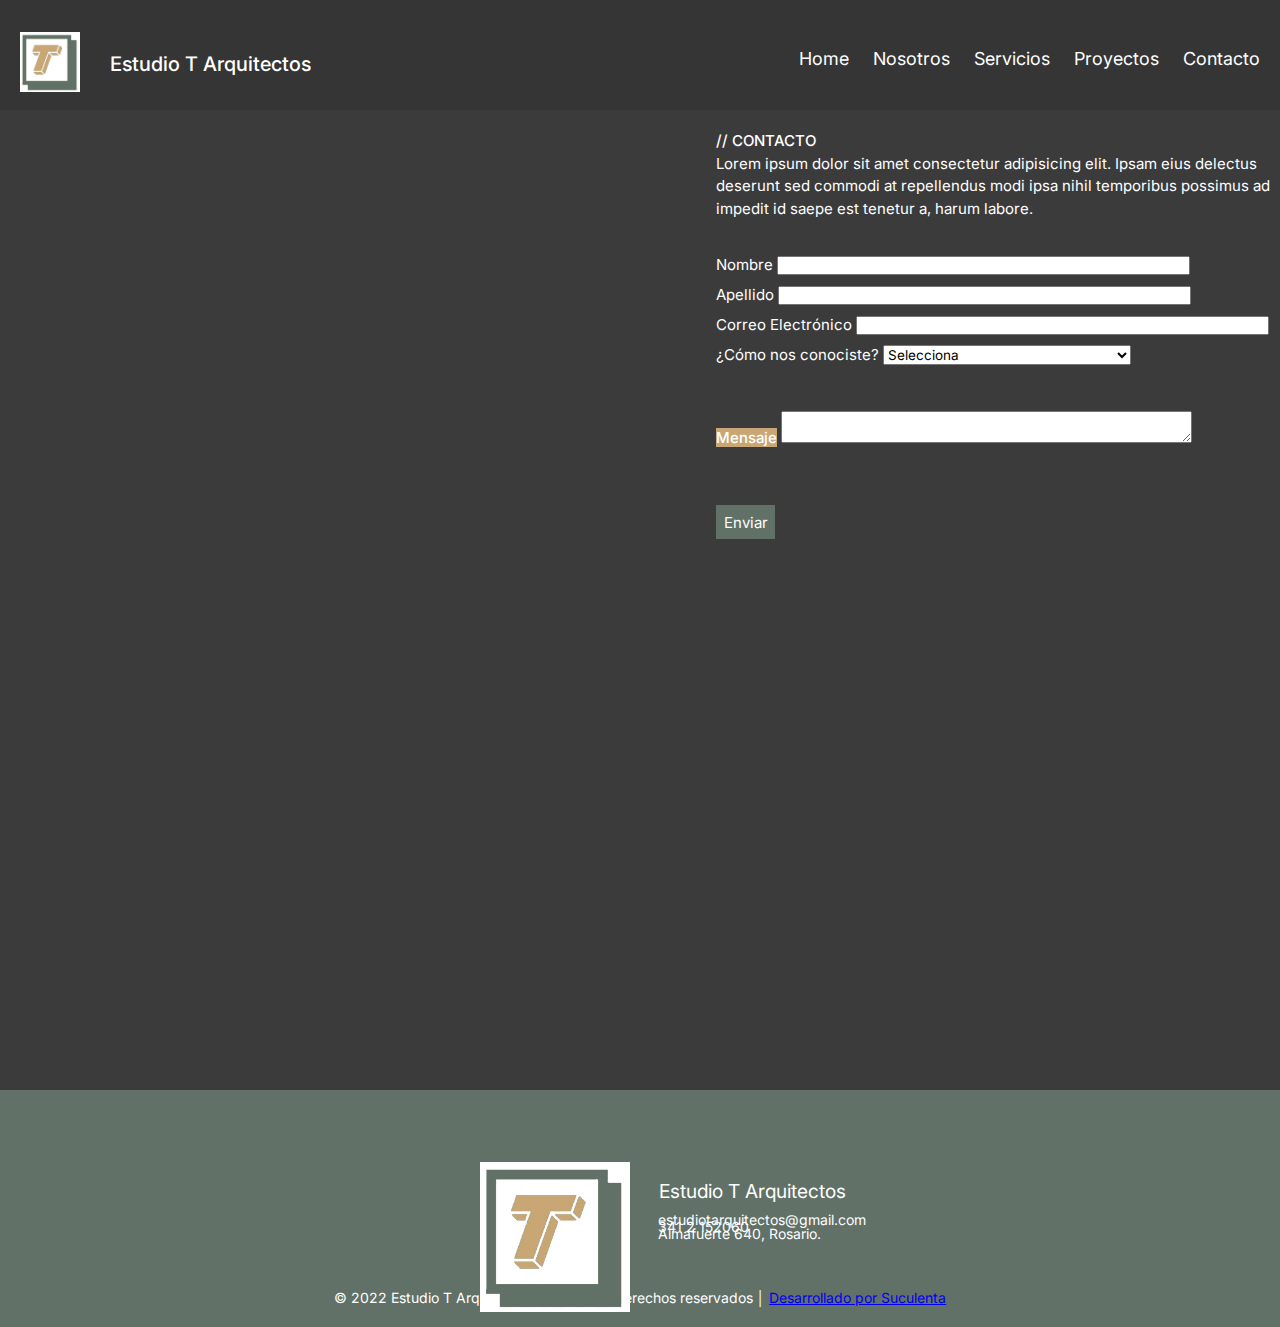
<file: pages/contacto.html>
<!DOCTYPE html>
<html lang="en">

<head>
    <meta charset="UTF-8">
    <meta name="viewport" content="width=device-width, initial-scale=1.0"/>
    <link rel="stylesheet" href="https://use.fontawesome.com/releases/v5.8.1/css/all.css"
        integrity="sha384-50oBUHEmvpQ+1lW4y57PTFmhCaXp0ML5d60M1M7uH2+nqUivzIebhndOJK28anvf" crossorigin="anonymous">
    <link href="https://fonts.googleapis.com/css2?family=Inter:wght@200;300;400;500;600;700;800;900&display=swap"
        rel="stylesheet">
        <link href="https://cdn.jsdelivr.net/npm/bootstrap@5.2.2/dist/css/bootstrap.min.css" rel="stylesheet"
        integrity="sha384-Zenh87qX5JnK2Jl0vWa8Ck2rdkQ2Bzep5IDxbcnCeuOxjzrPF/et3URy9Bv1WTRi" crossorigin="anonymous">
    <title>Estudio T Arquitectos</title>
    <link rel="stylesheet" href="../style.css">
</head>

<body>
    <section id="fondopages">
        <div class="header">
            <img class= "logoheader" src="../assets/img/BannerT.jpg" alt="logo" width="60" height="60">
            <h1>Estudio T Arquitectos</h1>
            <ul class="nav justify-content-end">
                <li class="nav-item">
                  <a class="nav-link active" aria-current="page" href="../index.html">Home</a>
                </li>
                <li class="nav-item">
                    <a class="nav-link active" aria-current="page" href="./nosotros.html">Nosotros</a>
                  </li>
                  <li class="nav-item">
                    <a class="nav-link active" aria-current="page" href="./servicios.html">Servicios</a>
                  </li>
                  <li class="nav-item">
                    <a class="nav-link active" aria-current="page" href="./proyectos.html">Proyectos</a>
                  </li>
                  <li class="nav-item">
                    <a class="nav-link active" aria-current="page" href="./contacto.html">Contacto</a>
                  </li>
              </ul>
        </div>
        <!--MAIN-->
        <main class="gridContacto">
            <!--Iframe Google Maps-->
            <section class="mapaGoogle">
            <iframe
            src="https://www.google.com/maps/embed?pb=!1m14!1m8!1m3!1d13397.15813609034!2d-60.6728435!3d-32.9169478!3m2!1i1024!2i768!4f13.1!3m3!1m2!1s0x0%3A0xcab47e4393eea085!2sEstudio%20T%20Arquitectos!5e0!3m2!1ses!2sar!4v1664711006768!5m2!1ses!2sar"
            width="600" height="400" style="border:0;" allowfullscreen="" loading="lazy"
            referrerpolicy="no-referrer-when-downgrade" class="mapaGoogle"></iframe>
        </section>
            <!--Form-->
            <section class="formulario">
                <div class="formdiv">
                    <h3 class="tituloform">// CONTACTO</h3>
                    <p>Lorem ipsum dolor sit amet consectetur adipisicing elit. Ipsam eius delectus deserunt sed commodi
                        at repellendus modi ipsa nihil temporibus possimus ad impedit id saepe est tenetur a, harum
                        labore.</p>
                </div>
                <form class="row-g-3">
                    <div class="col-md-12">
                        <label for="inputName" class="form-label">Nombre</label>
                        <input type="name" class="form-control" id="inputName">
                    </div>
                    <div class="col-md-12">
                        <label for="inputLastName" class="form-label">Apellido</label>
                        <input type="lastname" class="form-control" id="inputLastName">
                    </div>
                    <div class="col-12">
                        <label for="inputEmail" class="form-label">Correo Electrónico</label>
                        <input type="email" class="form-control" id="inputEmail">
                    </div>
                    <div class="col-md-4">
                        <label for="inputConociste" class="form-label">¿Cómo nos conociste?</label>
                        <select id="inputConociste" class="form-select">
                            <option selected>Selecciona</option>
                            <option>Redes Sociales</option>
                            <option>Recomendación</option>
                            <option>Resultados de búsqueda de Google</option>
                        </select>
                    </div>
                    <div class="input-group">
                        <span class="input-group-text">Mensaje</span>
                        <textarea class="form-control" aria-label="With textarea"></textarea>
                    </div>
                    </label>
                    </div>
                    </div>
                    <div class="col-12">
                        <button type="submit" class="btn-btn-primary">Enviar</button>
                    </div>
                </form>
            </section>

        </main>

        <!--FOOTER-->
  <footer class="footer">
    <!-- Grid container -->
    <img src="../assets/img/BannerT.jpg" alt="logo" class="logoFooter" width="150" height="150">
    <section class="footerinfo" >
      <h2 class="titulofooter">Estudio T Arquitectos</h2>
    <div class="footerp">
      <p>estudiotarquitectos@gmail.com</p>
      <p>341 2 152060</p>
      <p>Almafuerte 640, Rosario.</p>
    </div>
    <div class="container pt-4">
      <!-- Section: Social media -->
      <section class="socialmediaicons">
        <!-- Facebook -->
        <a class="btn btn-link btn-floating btn-sm text-light m-1" href="https://www.facebook.com/estudiotarqs" role="button"
          data-mdb-ripple-color="dark"><i class="fab fa-facebook-f"></i></a>
        <!-- Instagram -->
        <a class="btn btn-link btn-floating btn-sm text-light m-1" href="https://www.instagram.com/estudiotarqs/" role="button"
          data-mdb-ripple-color="dark"><i class="fab fa-instagram"></i></a>
      </section>
      <!-- Section: Social media -->
    </div>
  </section>
    
    <!-- Grid container -->
    <!-- Copyright -->
    <div class="copyrightfooter">
      © 2022 Estudio T Arquitectos │ Todos los derechos reservados │
      <a class="text-dark" href="https://suculentaflor.com">Desarrollado por Suculenta</a>
    </div>
    <!-- Copyright -->
  </footer>
        <script src="https://cdn.jsdelivr.net/npm/bootstrap@5.2.2/dist/js/bootstrap.bundle.min.js"
        integrity="sha384-OERcA2EqjJCMA+/3y+gxIOqMEjwtxJY7qPCqsdltbNJuaOe923+mo//f6V8Qbsw3"
        crossorigin="anonymous"></script>
</body>

</html>
</file>
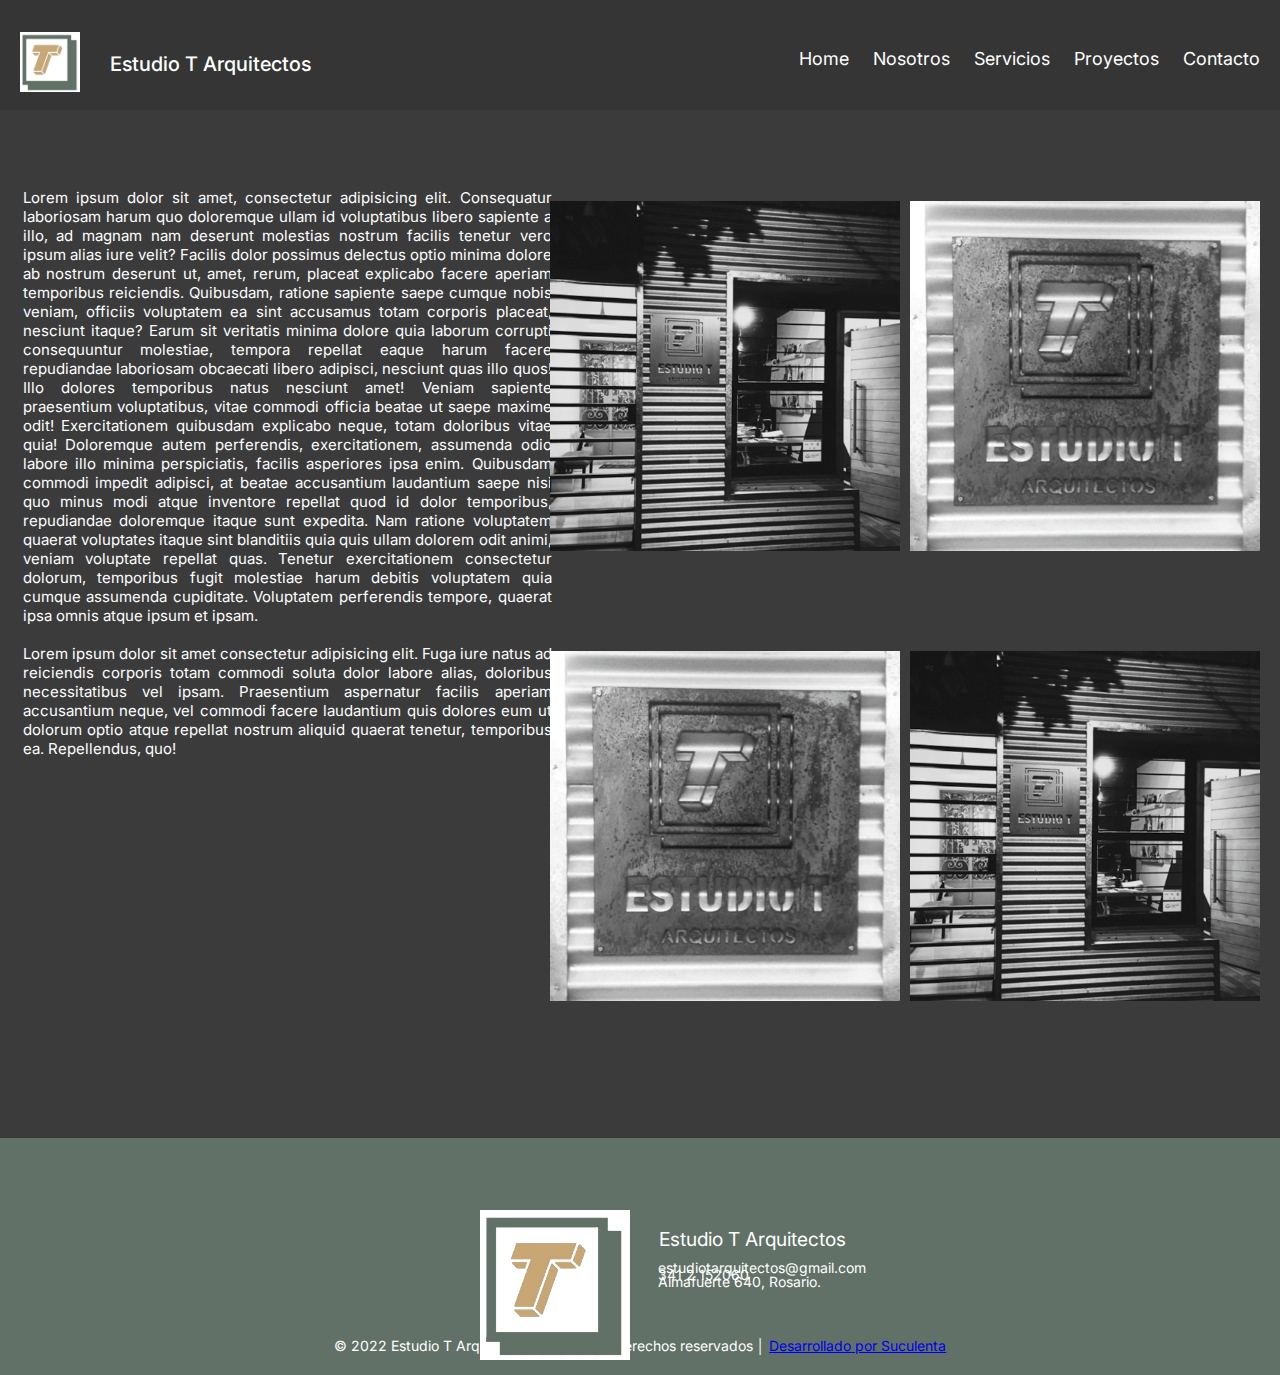
<file: pages/nosotros.html>
<!DOCTYPE html>
<html lang="en">

<head>
    <meta charset="UTF-8">
    <meta name="viewport" content="width=device-width, initial-scale=1.0"/>
    <link rel="stylesheet" href="https://use.fontawesome.com/releases/v5.8.1/css/all.css"
        integrity="sha384-50oBUHEmvpQ+1lW4y57PTFmhCaXp0ML5d60M1M7uH2+nqUivzIebhndOJK28anvf" crossorigin="anonymous">
    <link href="https://fonts.googleapis.com/css2?family=Inter:wght@200;300;400;500;600;700;800;900&display=swap"
        rel="stylesheet">
        <link href="https://cdn.jsdelivr.net/npm/bootstrap@5.2.2/dist/css/bootstrap.min.css" rel="stylesheet"
        integrity="sha384-Zenh87qX5JnK2Jl0vWa8Ck2rdkQ2Bzep5IDxbcnCeuOxjzrPF/et3URy9Bv1WTRi" crossorigin="anonymous">
    <title>Estudio T Arquitectos</title>
    <link rel="stylesheet" href= "../style.css">
</head>
<body>
    <section id="fondopages">
    <div class="header">
        <img class= "logoheader" src="../assets/img/BannerT.jpg" alt="logo" width="60" height="60">
        <h1>Estudio T Arquitectos</h1>
        <ul class="nav justify-content-end">
            <li class="nav-item">
              <a class="nav-link active" aria-current="page" href="../index.html">Home</a>
            </li>
            <li class="nav-item">
                <a class="nav-link active" aria-current="page" href="./nosotros.html">Nosotros</a>
              </li>
              <li class="nav-item">
                <a class="nav-link active" aria-current="page" href="./servicios.html">Servicios</a>
              </li>
              <li class="nav-item">
                <a class="nav-link active" aria-current="page" href="./proyectos.html">Proyectos</a>
              </li>
              <li class="nav-item">
                <a class="nav-link active" aria-current="page" href="./contacto.html">Contacto</a>
              </li>
          </ul>
    </div>
    <main class="mainNosotros">
        <div class="pNosotros">
            <p>Lorem ipsum dolor sit amet, consectetur adipisicing elit. Consequatur laboriosam harum quo doloremque ullam id voluptatibus libero sapiente a illo, ad magnam nam deserunt molestias nostrum facilis tenetur vero ipsum alias iure velit? Facilis dolor possimus delectus optio minima dolore ab nostrum deserunt ut, amet, rerum, placeat explicabo facere aperiam temporibus reiciendis. Quibusdam, ratione sapiente saepe cumque nobis veniam, officiis voluptatem ea sint accusamus totam corporis placeat, nesciunt itaque? Earum sit veritatis minima dolore quia laborum corrupti consequuntur molestiae, tempora repellat eaque harum facere repudiandae laboriosam obcaecati libero adipisci, nesciunt quas illo quos! Illo dolores temporibus natus nesciunt amet! Veniam sapiente praesentium voluptatibus, vitae commodi officia beatae ut saepe maxime odit! Exercitationem quibusdam explicabo neque, totam doloribus vitae quia! Doloremque autem perferendis, exercitationem, assumenda odio labore illo minima perspiciatis, facilis asperiores ipsa enim. Quibusdam commodi impedit adipisci, at beatae accusantium laudantium saepe nisi quo minus modi atque inventore repellat quod id dolor temporibus, repudiandae doloremque itaque sunt expedita. Nam ratione voluptatem quaerat voluptates itaque sint blanditiis quia quis ullam dolorem odit animi, veniam voluptate repellat quas. Tenetur exercitationem consectetur dolorum, temporibus fugit molestiae harum debitis voluptatem quia cumque assumenda cupiditate. Voluptatem perferendis tempore, quaerat ipsa omnis atque ipsum et ipsam.</p>
        <br>
        <p>Lorem ipsum dolor sit amet consectetur adipisicing elit. Fuga iure natus ad reiciendis corporis totam commodi soluta dolor labore alias, doloribus necessitatibus vel ipsam. Praesentium aspernatur facilis aperiam accusantium neque, vel commodi facere laudantium quis dolores eum ut dolorum optio atque repellat nostrum aliquid quaerat tenetur, temporibus ea. Repellendus, quo!</p>
        </div>
        <section class="galeriaNosotros">
            <img src="../assets/img/estudio.png" alt="estudio" height="350px" width="350px">
            <img src="../assets/img/placaestudio.png" alt="placa" height="350px" width="350px">
            <img src="../assets/img/placaestudio.png" alt="placa" height="350px" width="350px">
            <img src="../assets/img/estudio.png" alt="estudio" height="350px" width="350px">
        </section>
        <div>
        </div>
    </section>
    </main>  
        <!--FOOTER-->
  <footer class="footer">
    <!-- Grid container -->
    <img src="../assets/img/BannerT.jpg" alt="logo" class="logoFooter" width="150" height="150">
    <section class="footerinfo" >
      <h2 class="titulofooter">Estudio T Arquitectos</h2>
    <div class="footerp">
      <p>estudiotarquitectos@gmail.com</p>
      <p>341 2 152060</p>
      <p>Almafuerte 640, Rosario.</p>
    </div>
    <div class="container pt-4">
      <!-- Section: Social media -->
      <section class="socialmediaicons">
        <!-- Facebook -->
        <a class="btn btn-link btn-floating btn-sm text-light m-1" href="https://www.facebook.com/estudiotarqs" role="button"
          data-mdb-ripple-color="dark"><i class="fab fa-facebook-f"></i></a>
        <!-- Instagram -->
        <a class="btn btn-link btn-floating btn-sm text-light m-1" href="https://www.instagram.com/estudiotarqs/" role="button"
          data-mdb-ripple-color="dark"><i class="fab fa-instagram"></i></a>
      </section>
      <!-- Section: Social media -->
    </div>
  </section>
    
    <!-- Grid container -->
    <!-- Copyright -->
    <div class="copyrightfooter">
      © 2022 Estudio T Arquitectos │ Todos los derechos reservados │
      <a class="text-dark" href="https://suculentaflor.com">Desarrollado por Suculenta</a>
    </div>
    <!-- Copyright -->
  </footer>
    <script src="https://cdn.jsdelivr.net/npm/bootstrap@5.2.2/dist/js/bootstrap.bundle.min.js"
    integrity="sha384-OERcA2EqjJCMA+/3y+gxIOqMEjwtxJY7qPCqsdltbNJuaOe923+mo//f6V8Qbsw3"
    crossorigin="anonymous"></script>
    </body>
</html>
</file>
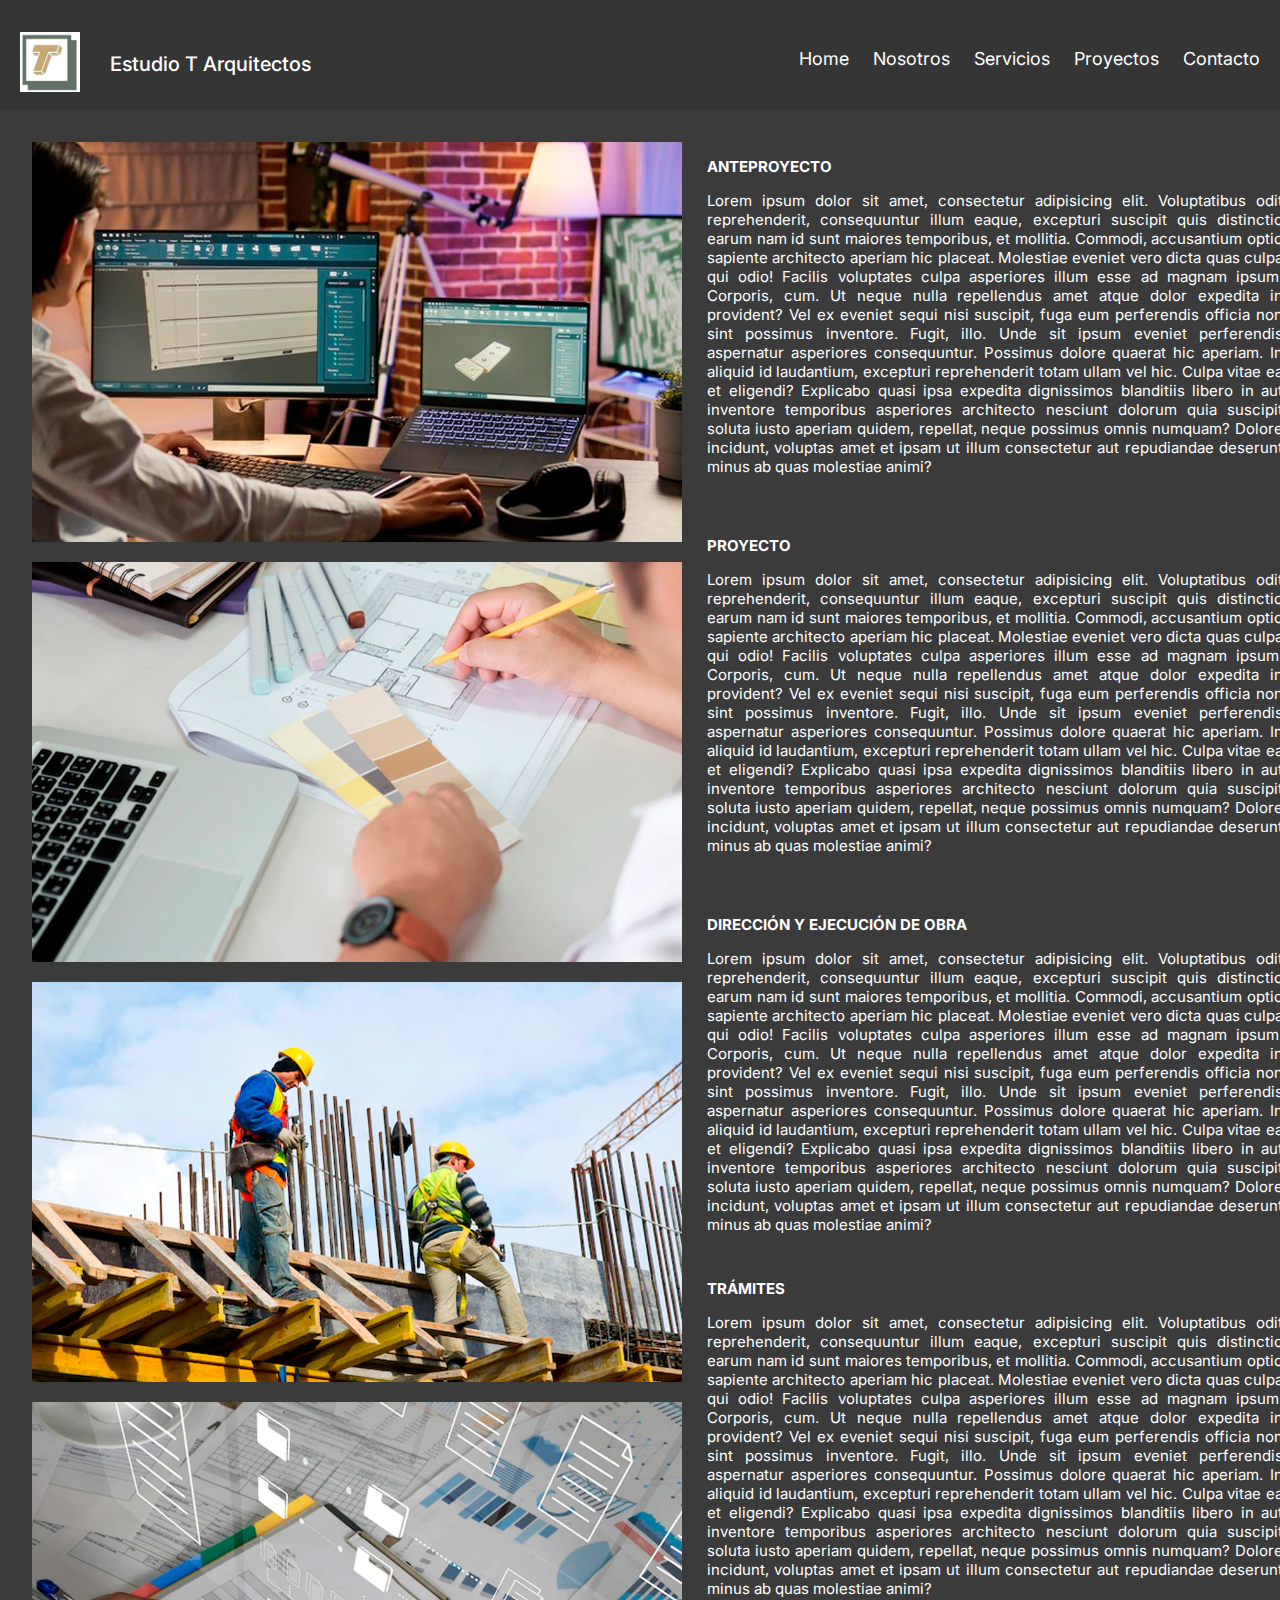
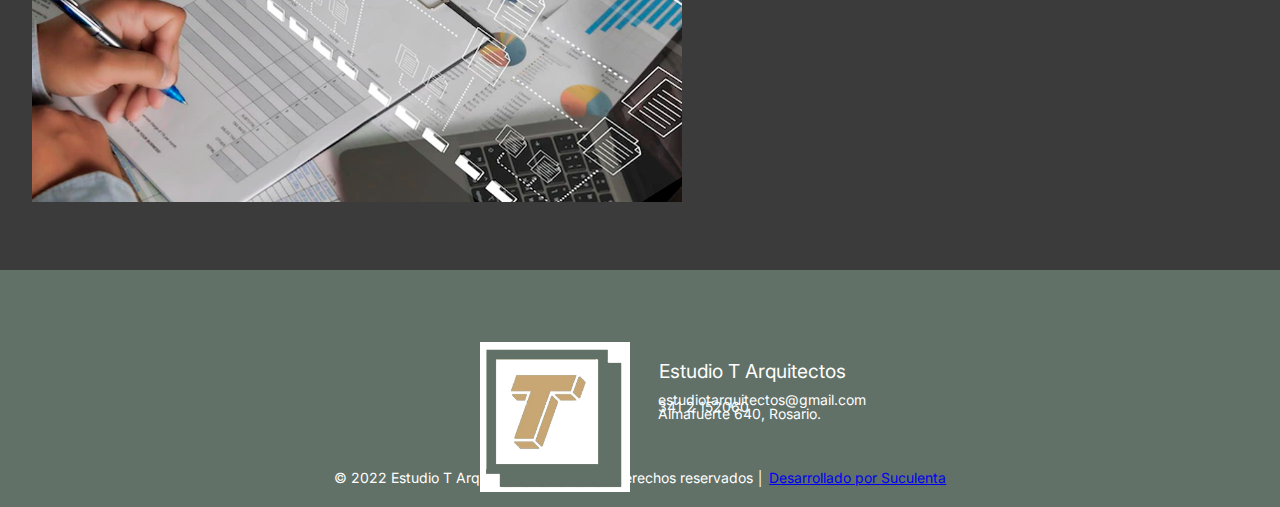
<file: pages/servicios.html>
<!DOCTYPE html>
<html lang="en">

<head>
    <meta charset="UTF-8">
    <meta name="viewport" content="width=device-width, initial-scale=1.0"/>
    <link rel="stylesheet" href="https://use.fontawesome.com/releases/v5.8.1/css/all.css"
        integrity="sha384-50oBUHEmvpQ+1lW4y57PTFmhCaXp0ML5d60M1M7uH2+nqUivzIebhndOJK28anvf" crossorigin="anonymous">
    <link href="https://fonts.googleapis.com/css2?family=Inter:wght@200;300;400;500;600;700;800;900&display=swap"
        rel="stylesheet">
        <link href="https://cdn.jsdelivr.net/npm/bootstrap@5.2.2/dist/css/bootstrap.min.css" rel="stylesheet"
        integrity="sha384-Zenh87qX5JnK2Jl0vWa8Ck2rdkQ2Bzep5IDxbcnCeuOxjzrPF/et3URy9Bv1WTRi" crossorigin="anonymous">
    <title>Estudio T Arquitectos</title>
    <link rel="stylesheet" href="../style.css">
</head>
<body>
    <section id="fondopages">
        <div class="header">
            <img class="logoheader" src="../assets/img/BannerT.jpg" alt="logo" width="60" height="60">
            <h1>Estudio T Arquitectos</h1>
            <ul class="nav justify-content-end">
                <li class="nav-item">
                    <a class="nav-link active" aria-current="page" href="../index.html">Home</a>
                </li>
                <li class="nav-item">
                    <a class="nav-link active" aria-current="page" href="./nosotros.html">Nosotros</a>
                </li>
                <li class="nav-item">
                    <a class="nav-link active" aria-current="page" href="./servicios.html">Servicios</a>
                </li>
                <li class="nav-item">
                    <a class="nav-link active" aria-current="page" href="./proyectos.html">Proyectos</a>
                </li>
                <li class="nav-item">
                    <a class="nav-link active" aria-current="page" href="./contacto.html">Contacto</a>
                </li>
            </ul>
        </div>
        <main>

            <div class="galeriaServicios">
                <div class="imgservicios">
                    <img id="imgservicios" src="/assets/img/SERV1.png" alt="anteproyecto" height="400px" width="650px">
                    <img id="imgservicios" src="/assets/img/SERV2.png" alt="proyecto" height="400px" width="650px">
                    <img id="imgservicios" src="/assets/img/SERV3.png" alt="ejecucion" height="400px" width="650px">
                    <img id="imgservicios" src="/assets/img/SERV4.png" alt="tramites" height="400px" width="650px">
                </div>
                <div class="pServicios">
                    <div class="cardanteproyecto">
                        <h5>ANTEPROYECTO</h5>
                        <p>Lorem ipsum dolor sit amet, consectetur adipisicing elit. Voluptatibus odit reprehenderit,
                            consequuntur illum eaque, excepturi suscipit quis distinctio earum nam id sunt maiores
                            temporibus, et mollitia. Commodi, accusantium optio sapiente architecto aperiam hic placeat.
                            Molestiae eveniet vero dicta quas culpa qui odio! Facilis voluptates culpa asperiores illum
                            esse ad magnam ipsum. Corporis, cum. Ut neque nulla repellendus amet atque dolor expedita in
                            provident? Vel ex eveniet sequi nisi suscipit, fuga eum perferendis officia non sint
                            possimus inventore. Fugit, illo. Unde sit ipsum eveniet perferendis aspernatur asperiores
                            consequuntur. Possimus dolore quaerat hic aperiam. In aliquid id laudantium, excepturi
                            reprehenderit totam ullam vel hic. Culpa vitae ea et eligendi? Explicabo quasi ipsa expedita
                            dignissimos blanditiis libero in aut inventore temporibus asperiores architecto nesciunt
                            dolorum quia suscipit soluta iusto aperiam quidem, repellat, neque possimus omnis numquam?
                            Dolore incidunt, voluptas amet et ipsam ut illum consectetur aut repudiandae deserunt minus
                            ab quas molestiae animi?
                    </div>
                    <div class="cardproyecto">
                        <h5>PROYECTO</h5>
                        <p>Lorem ipsum dolor sit amet, consectetur adipisicing elit. Voluptatibus odit reprehenderit,
                            consequuntur illum eaque, excepturi suscipit quis distinctio earum nam id sunt maiores
                            temporibus, et mollitia. Commodi, accusantium optio sapiente architecto aperiam hic placeat.
                            Molestiae eveniet vero dicta quas culpa qui odio! Facilis voluptates culpa asperiores illum
                            esse ad magnam ipsum. Corporis, cum. Ut neque nulla repellendus amet atque dolor expedita in
                            provident? Vel ex eveniet sequi nisi suscipit, fuga eum perferendis officia non sint
                            possimus inventore. Fugit, illo. Unde sit ipsum eveniet perferendis aspernatur asperiores
                            consequuntur. Possimus dolore quaerat hic aperiam. In aliquid id laudantium, excepturi
                            reprehenderit totam ullam vel hic. Culpa vitae ea et eligendi? Explicabo quasi ipsa expedita
                            dignissimos blanditiis libero in aut inventore temporibus asperiores architecto nesciunt
                            dolorum quia suscipit soluta iusto aperiam quidem, repellat, neque possimus omnis numquam?
                            Dolore incidunt, voluptas amet et ipsam ut illum consectetur aut repudiandae deserunt minus
                            ab quas molestiae animi?
                        </p>
                    </div>
                    <div class="cardejecucion">
                        <h5>DIRECCIÓN Y EJECUCIÓN DE OBRA</h5>

                        <p>Lorem ipsum dolor sit amet, consectetur adipisicing elit. Voluptatibus odit reprehenderit,
                            consequuntur illum eaque, excepturi suscipit quis distinctio earum nam id sunt maiores
                            temporibus, et mollitia. Commodi, accusantium optio sapiente architecto aperiam hic placeat.
                            Molestiae eveniet vero dicta quas culpa qui odio! Facilis voluptates culpa asperiores illum
                            esse ad magnam ipsum. Corporis, cum. Ut neque nulla repellendus amet atque dolor expedita in
                            provident? Vel ex eveniet sequi nisi suscipit, fuga eum perferendis officia non sint
                            possimus inventore. Fugit, illo. Unde sit ipsum eveniet perferendis aspernatur asperiores
                            consequuntur. Possimus dolore quaerat hic aperiam. In aliquid id laudantium, excepturi
                            reprehenderit totam ullam vel hic. Culpa vitae ea et eligendi? Explicabo quasi ipsa expedita
                            dignissimos blanditiis libero in aut inventore temporibus asperiores architecto nesciunt
                            dolorum quia suscipit soluta iusto aperiam quidem, repellat, neque possimus omnis numquam?
                            Dolore incidunt, voluptas amet et ipsam ut illum consectetur aut repudiandae deserunt minus
                            ab quas molestiae animi?
                        </p>
                    </div>
                    <div class="cardtramites">
                        <h5>TRÁMITES</h5>
                        <p>Lorem ipsum dolor sit amet, consectetur adipisicing elit. Voluptatibus odit reprehenderit,
                            consequuntur illum eaque, excepturi suscipit quis distinctio earum nam id sunt maiores
                            temporibus, et mollitia. Commodi, accusantium optio sapiente architecto aperiam hic placeat.
                            Molestiae eveniet vero dicta quas culpa qui odio! Facilis voluptates culpa asperiores illum
                            esse ad magnam ipsum. Corporis, cum. Ut neque nulla repellendus amet atque dolor expedita in
                            provident? Vel ex eveniet sequi nisi suscipit, fuga eum perferendis officia non sint
                            possimus inventore. Fugit, illo. Unde sit ipsum eveniet perferendis aspernatur asperiores
                            consequuntur. Possimus dolore quaerat hic aperiam. In aliquid id laudantium, excepturi
                            reprehenderit totam ullam vel hic. Culpa vitae ea et eligendi? Explicabo quasi ipsa expedita
                            dignissimos blanditiis libero in aut inventore temporibus asperiores architecto nesciunt
                            dolorum quia suscipit soluta iusto aperiam quidem, repellat, neque possimus omnis numquam?
                            Dolore incidunt, voluptas amet et ipsam ut illum consectetur aut repudiandae deserunt minus
                            ab quas molestiae animi?
                        </p>
                    </div>
                </div>
            </div>

        </main>
        <!--FOOTER-->
  <footer class="footer">
    <!-- Grid container -->
    <img src="../assets/img/BannerT.jpg" alt="logo" class="logoFooter" width="150" height="150">
    <section class="footerinfo" >
      <h2 class="titulofooter">Estudio T Arquitectos</h2>
    <div class="footerp">
      <p>estudiotarquitectos@gmail.com</p>
      <p>341 2 152060</p>
      <p>Almafuerte 640, Rosario.</p>
    </div>
    <div class="container pt-4">
      <!-- Section: Social media -->
      <section class="socialmediaicons">
        <!-- Facebook -->
        <a class="btn btn-link btn-floating btn-sm text-light m-1" href="https://www.facebook.com/estudiotarqs" role="button"
          data-mdb-ripple-color="dark"><i class="fab fa-facebook-f"></i></a>
        <!-- Instagram -->
        <a class="btn btn-link btn-floating btn-sm text-light m-1" href="https://www.instagram.com/estudiotarqs/" role="button"
          data-mdb-ripple-color="dark"><i class="fab fa-instagram"></i></a>
      </section>
      <!-- Section: Social media -->
    </div>
  </section>
    
    <!-- Grid container -->
    <!-- Copyright -->
    <div class="copyrightfooter">
      © 2022 Estudio T Arquitectos │ Todos los derechos reservados │
      <a class="text-dark" href="https://suculentaflor.com">Desarrollado por Suculenta</a>
    </div>
    <!-- Copyright -->
  </footer>

        <script src="https://cdn.jsdelivr.net/npm/bootstrap@5.2.2/dist/js/bootstrap.bundle.min.js"
        integrity="sha384-OERcA2EqjJCMA+/3y+gxIOqMEjwtxJY7qPCqsdltbNJuaOe923+mo//f6V8Qbsw3"
        crossorigin="anonymous"></script>
</body>

</html>
</file>
<file: style.css>
* {
    margin: 0;
    padding: 0;
}


body {
    background-color: #3b3b3c;
    width: 100%;
}

main {
    width: 100%;
    min-height: 100vh;
    background-color: #3b3b3c;
}

.logoheader {
    position: relative;
    top: 2em;
    left: 1.25em;
}


#carouselExampleIndicators .carousel-inner .item img {
    height: 100vh;
    width: 100%;
    border: none;
}

.d-block-w-100 {
    -webkit-animation: thing 20s;
    -o-animation: thing 20s;
    animation: thing 20s;
}

@keyframes thing {
    from {
        transform: scale(1.1);
    }

    to {
        transform: scale(1.5, 1.5);
    }
}

.galeriaProyectos {
    display: flex;
    flex-direction: row;
    flex-wrap: nowrap;
    justify-content: space-around;
}

h1 {
    font-family: 'Inter', sans-serif;
    color: white;
    font-size: 20px;
    font-weight: 500;
    position: relative;
    top: -0.6em;
    left: 5.5em;
}

.h3proyindex {
    font-family: 'Inter', sans-serif;
    color: #3b3b3c;
    text-align: center;
    font-size: 15px;
    padding-top: 20px;
    padding-bottom: 20px;

}

.card-title-index {
    font-family: 'Inter', sans-serif;
    color: white;
    font-size: 15px;
}

.imgestudioindex {
    display: flex;
    flex-wrap: nowrap;
    justify-items: right;
}

.parrafoHome {
    font-family: 'Inter', sans-serif;
    color: white;
    text-align: justify;
    font-size: 15px;
    padding: 20px;
}

.infohome {
    margin-top: 2em;
    padding-left: 2em;

}

#cardindex {
    background-color: #3b3b3c;
    border: none;
}

.card-body-index {
    padding-left: 2em;
    padding-top: 1em;
    font-family: 'Inter', sans-serif;
    color: white;
    text-align: justify;
    font-size: 15px;
}

.proyectosindex {
    background-color: #fcfcfc;
    margin-top: 3em;
    padding-bottom: 2em;
    margin-bottom: -5em;

}

#fondopages {
    background-color: #3b3b3c;
}

.galeriaProyectos {
    display: flex;
    flex-direction: row;
    flex-wrap: nowrap;
    justify-content: space-around;
}

.footer {
    background-color: #617167;
    color: white;
    font-family: 'Inter', sans-serif;
    position: relative;
    padding-bottom: -50em;
    bottom: -5em;
}

.logoFooter {
    position: relative;
    top: 4.5em;
    left: 30em;

}

.linksfooter {
    width: 50%;
    position: relative;
    top: -10em;
    left: 70em;
}

.copyrightfooter {
    padding-bottom: 1.5em;
    background-color: #617167;
    color: white;
    font-family: 'Inter', sans-serif;
    font-size: 14px;
    text-align: center;
}

h4 {
    color: white;
    position: relative;
    top: -3em;
    left: 8em;
    font-size: 1.375em;
}


.socialmediaicons {
    position: relative;
    left: -6.8em;
}

.footerp {
    color: white;
    font-size: 14px;
    text-align: left;
    position: relative;
    top: 2em;
    left: 1.3em;
    line-height: 0.5;

}

h2 {
    color: white;
    font-family: 'Inter', sans-serif;
    position: relative;
    top: 0.8em;
    left: 1em;
    font-size: 1.2em;
    font-weight: normal;
}

.titulofooter {
    color: white;
    font-family: 'Inter', sans-serif;
    text-align: left;
    font-size: 1.2em;
    font-weight: normal;
}

.footerinfo {
    position: relative;
    left: 40em;
    top: -5em;
}

.pNosotros {
    font-family: 'Inter', sans-serif;
    color: white;
    padding: 0;
    position: relative;
    left: 1.5em;
    text-align: justify;
    display: flex;
    flex-direction: column;
    flex-wrap: wrap;
    width: 30%;
}

.mainNosotros {
    display: grid;
    grid-template-areas:
        "p galeria galeria"
        "p galeria galeria";
    grid-template-rows: 2fr 2fr;
    grid-template-columns: auto 2fr 2fr;
    grid-column-gap: 10px;
    grid-row-gap: 15px;
    margin-top: 3em;
}

.pNosotros {
    grid-area: p;
    width: 42%;
    margin-top: 2em;
    font-family: 'Inter', sans-serif;
    font-size: 15px;
}

.galeriaNosotros {
    display: grid;
    grid-area: galeria;
    width: 30%;
    justify-items: start;
    align-items: center;
    grid-template-rows: auto auto;
    grid-template-columns: auto auto;
    grid-column-gap: 10px;
    grid-row-gap: 15px;
    position: relative;
    right: 45em;
}

.pServicios {
    color: white;
    font-family: 'Inter', sans-serif;
    font-size: 15px;
    padding: 0;
    display: flex;
    flex-direction: column;
    justify-content: flex-end;
    text-align: justify;
    width: 150%;
    position: absolute;
    left: 45em;
}

.galeriaServicios {
    display: flex;
    flex-direction: column;
    flex-wrap: wrap;
    justify-content: left;
    width: 30%;
    position: relative;
    top: 2em;
    left: 2em;
}

#imgservicios {
    margin-bottom: 1em;
}

.cardanteproyecto {
    margin-top: 0em;
}

.cardproyecto {
    margin-top: 3em;
}

.cardejecucion {
    margin-top: 3em;
}

.cardtramites {
    margin-top: 2em;
}

.pServicios h5 {
    margin-top: 1em;
    margin-bottom: 1em;
    font-size: 15px;
}

.imgservicios {
    overflow: hidden;

}

#imgservicios {
    transition: 0.5s;
    object-fit: cover;
}

#imgservicios:hover {
    transform: scale(1.2);
}

.card-mb-3 {
    background-color: #3b3b3c;
    color: white;
    font-family: 'Inter', sans-serif;
    margin-top: 2em;

}

.img-fluid-rounded-start {
    margin-left: 1.4em;
    width: 500px;
    height: 300px;
}

.card-body {
    margin-top: 1.5em;
    color: white;
    font-family: 'Inter', sans-serif;
    font-size: 15px;
    text-align: justify;

}

.card-title {
    font-family: 'Inter', sans-serif;
    font-size: 15px;

}

.card-body-left {
    margin-left: 1.4em;
}

.card-body-left {
    margin-top: 1.5em;
    color: white;
    font-family: 'Inter', sans-serif;
    font-size: 15px;
    text-align: justify;

}

.card-title-left {
    font-family: 'Inter', sans-serif;
    font-size: 15px;
}

.img-fluid-rounded-start-left {
    width: 500px;
    height: 300px;
    position: relative;
    top: -16em;
    right: -50em;

}

.col-md-6 {
    margin-bottom: -13em;
}

.gridContacto {
    display: grid;
    grid-template-areas:
        "formulario mapaGoogle";
    grid-template-rows: auto;
    grid-template-columns: 1fr 1fr;
    grid-column-gap: 2em;
}

.mapaGoogle {
    padding: 1em;
}

.formulario {
    font-family: 'Inter', sans-serif;
    font-size: 15px;
    color: white;
    padding: 20px;
    line-height: 1.5;
    width: 100%;
}

.formdiv {
    margin-bottom: 2em;
}

.tituloform {
    font-size: 15px;
    font-weight: 500;
}

.btn-btn-primary {
    font-family: 'Inter', sans-serif;
    background-color: #617167;
    color: #fff;
    border: none;
    font-size: 1em;
    padding: 0.5em;
    margin-top: 2em;
}

.btn-btn-primary :hover {
    background-color: #c8a774;
}

#inputConociste {
    font-family: 'Inter', sans-serif;
    font-size: 0.9em;
}

.row-g-3 {
    line-height: 2em;
    width: 100%;
}

.input-group {
    line-height: 5em;
}

.form-control {
    width: 70%;
}

.input-group {
    margin-top: 2em;
}

.input-group-text {
    background-color: #c8a774;
    color: white;
    font-family: 'Inter', sans-serif;
    font-weight: 500;
}

.navbar-brand {
    font-family: 'Inter', sans-serif;
    color: white;
}

.header {
    width: 100%;
    height: 6.875em;
    background-color: rgba(0, 0, 0, 0.1);
}

.header ul {
    text-align: right;
    position: relative;
    top: -5em;
}

.header ul li {
    list-style: none;
    display: inline-block;
}

.header ul li a {
    display: block;
    text-decoration: none;
    color: white;
    font-size: 18px;
    font-family: 'Inter', sans-serif;
    padding-top: 40px;
    padding-right: 20px;
}

.nav-item a:hover {
    color: #c8a774;
}
</file>
